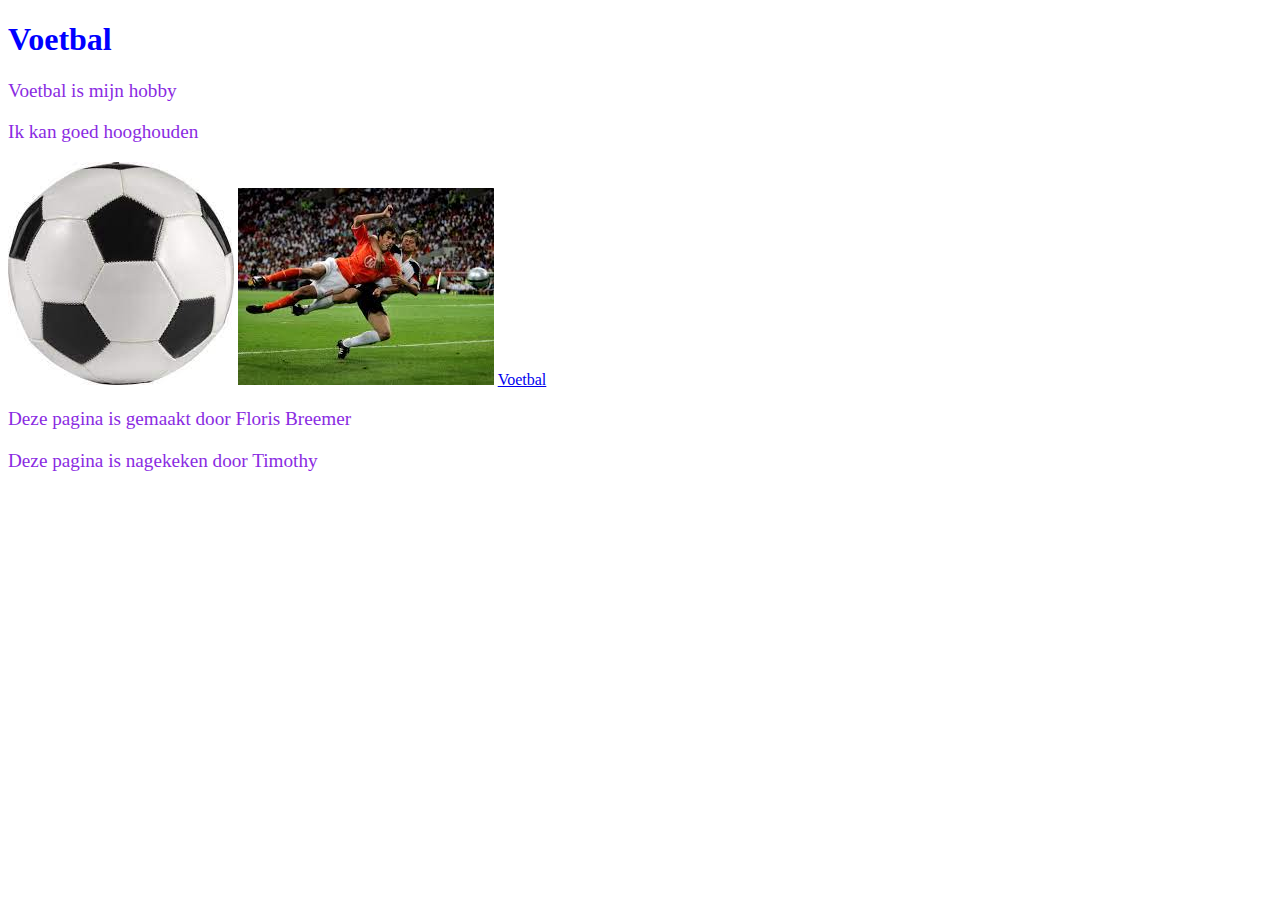
<file: opdracht 2.1/index.html>
<!DOCTYPE html>
<html lang="en">
<head>
    <meta charset="UTF-8">
    <meta http-equiv="X-UA-Compatible" content="IE=edge">
    <meta name="viewport" content="width=device-width, initial-scale=1.0">
    <title>Document</title>
    <link rel="stylesheet" href="style.css">
</head>
<body>
   <h1>Voetbal</h1>
   <p>Voetbal is mijn hobby</p>
   <p>Ik kan goed hooghouden</p>
   <img src="voetbal.jpg" alt="Voetbal">
   <img src="Voetbal2.jpg" alt="Voetbal2">
   <a href="https://www.youtube.com/watch?v=c8vXp5zNrwc">Voetbal</a>
   <p>Deze pagina is gemaakt door Floris Breemer</p>
   <p>Deze pagina is nagekeken door Timothy</p>
</body>
</html>
</file>
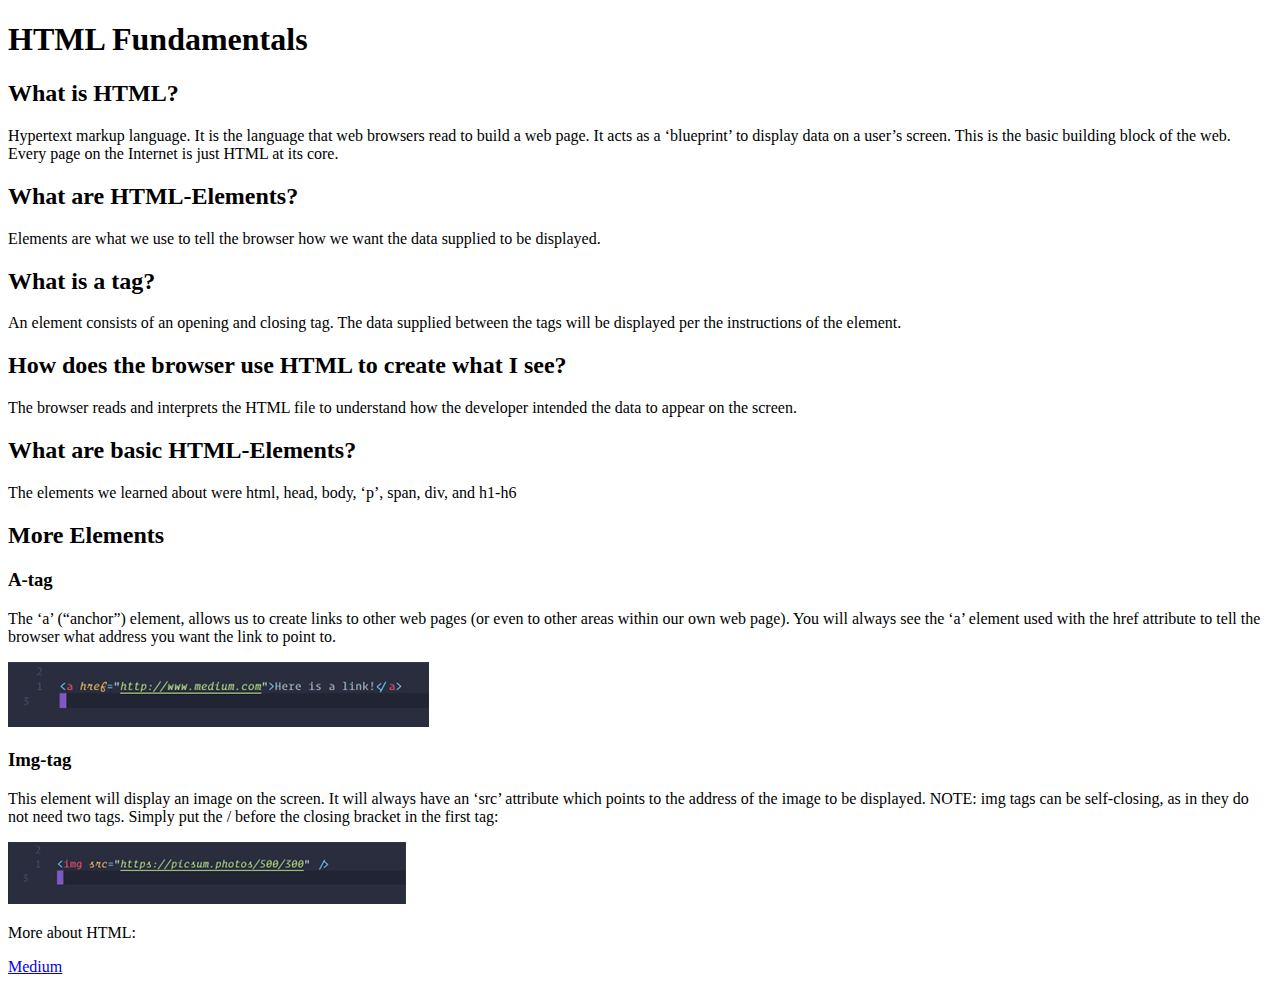
<file: opdracht 2.2/index.html>
<!DOCTYPE html>
<html lang="en">
<head>
    <meta charset="UTF-8">
    <meta http-equiv="X-UA-Compatible" content="IE=edge">
    <meta name="viewport" content="width=device-width, initial-scale=1.0">
    <title>Opdracht 2.2</title>
</head>
<body>
    <h1>HTML Fundamentals</h1>
    <h2>What is HTML?</h2>
    <p>Hypertext markup language. It is the language that web browsers read to build a web page. 
        It acts as a ‘blueprint’ to display data on a user’s screen. This is the basic building block of 
        the web. Every page on the Internet is just HTML at its core.</p>
        <h2>What are HTML-Elements?</h2>
        <p>Elements are what we use to tell the browser how we want the data supplied to be 
            displayed.</p>
            <h2>What is a tag?</h2>
            <p>An element consists of an opening and closing tag. The data supplied between the tags will 
                be displayed per the instructions of the element.</p>
                <h2>How does the browser use HTML to create what I see?</h2>
                <p>The browser reads and interprets the HTML file to understand how the developer intended 
                    the data to appear on the screen.</p>
                    <h2>What are basic HTML-Elements?</h2>
                    <p>The elements we learned about were html, head, body, ‘p’, span, div, and h1-h6</p>
                    <h2>More Elements</h2>
                    <h3>A-tag</h3>
                    <p>The ‘a’ (“anchor”) element, allows us to create links to other web pages (or even to other 
                        areas within our own web page). You will always see the ‘a’ element used with 
                        the href attribute to tell the browser what address you want the link to point to.</p>
                        <img src="Picture1.png" alt="Picture1">
                        <h3>Img-tag</h3>
                        <p>This element will display an image on the screen. It will always have an ‘src’ attribute which 
                            points to the address of the image to be displayed. NOTE: img tags can be self-closing, as in 
                            they do not need two tags. Simply put the / before the closing bracket in the first tag:</p>
                            <img src="Picture2.png" alt="Picture2">
                            <p>More about HTML:</p>
                            <a href="http://www.medium.com">Medium</a>



</body>
</html>
</file>
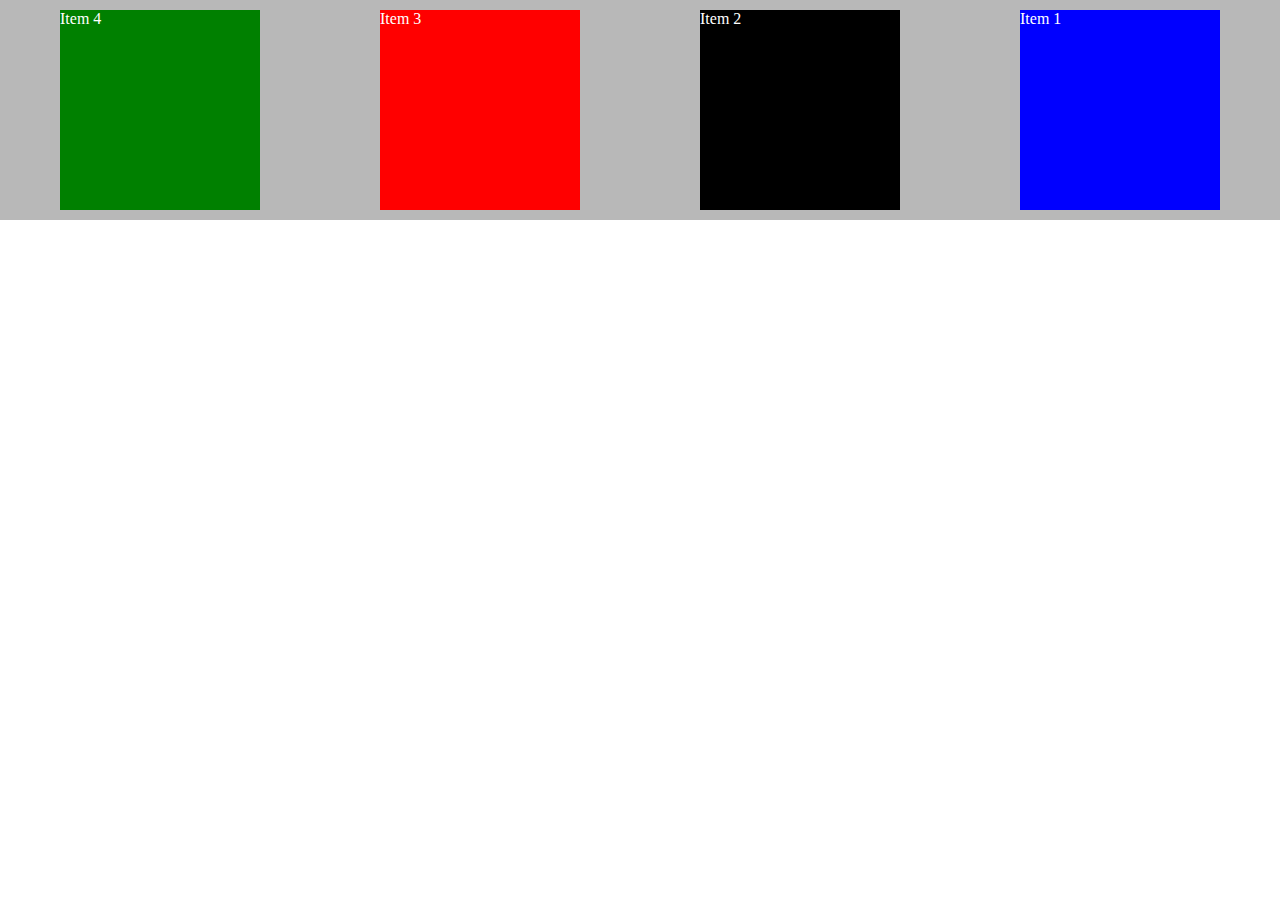
<file: opdracht 6.2/index.html>
<!DOCTYPE html>
<html lang="en">
  <head>
    <meta charset="UTF-8" />
    <meta http-equiv="X-UA-Compatible" content="IE=edge" />
    <meta name="viewport" content="width=device-width, initial-scale=1.0" />
    <title>Document</title>
    <link rel="stylesheet" href="style.css" />
  </head>
  <body>
    <section class="flex-container">
      <div class="item1">Item 1</div>
      <div class="item2">Item 2</div>
      <div class="item3">Item 3</div>
      <div class="item4">Item 4</div>
    </section>
  </body>
</html>
</file>
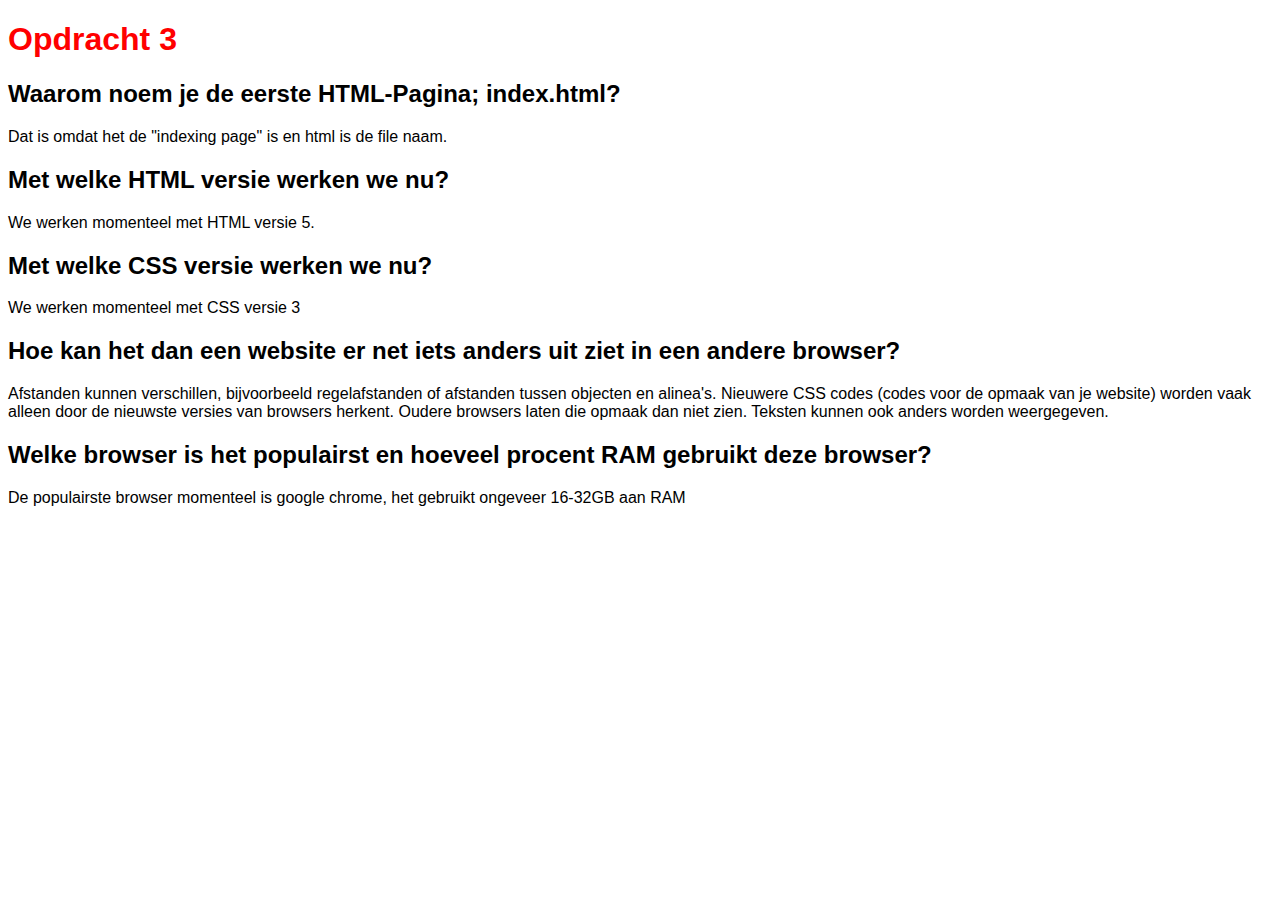
<file: opdracht_2.3/index.html>
<!DOCTYPE html>
<html lang="en">
<head>
    <meta charset="UTF-8">
    <meta http-equiv="X-UA-Compatible" content="IE=edge">
    <meta name="viewport" content="width=device-width, initial-scale=1.0">
    <title>opdracht 2.3</title>
    <link rel="stylesheet" href="style.css">
</head>
<body>
    <h1>Opdracht 3</h1>
    <h2>Waarom noem je de eerste HTML-Pagina; index.html?</h2>
    <p>Dat is omdat het de "indexing page" is en html is de file naam.</p>
    <h2>Met welke HTML versie werken we nu?</h2>
    <p>We werken momenteel met HTML versie 5.</p>
    <h2>Met welke CSS versie werken we nu?</h2>
    <p>We werken momenteel met CSS versie 3</p>
    <h2>Hoe kan het dan een website er net iets anders uit ziet in een andere browser?</h2>
    <p>Afstanden kunnen verschillen, bijvoorbeeld regelafstanden of afstanden tussen objecten en alinea's. Nieuwere CSS codes (codes voor de opmaak van je website) worden vaak alleen door de nieuwste versies van browsers herkent. Oudere browsers laten die opmaak dan niet zien. Teksten kunnen ook anders worden weergegeven.</p>
    <h2>Welke browser is het populairst en hoeveel procent RAM gebruikt deze browser?</h2>
    <p>De populairste browser momenteel is google chrome, het gebruikt ongeveer 16-32GB aan RAM</p>
</body>
</html>
</file>
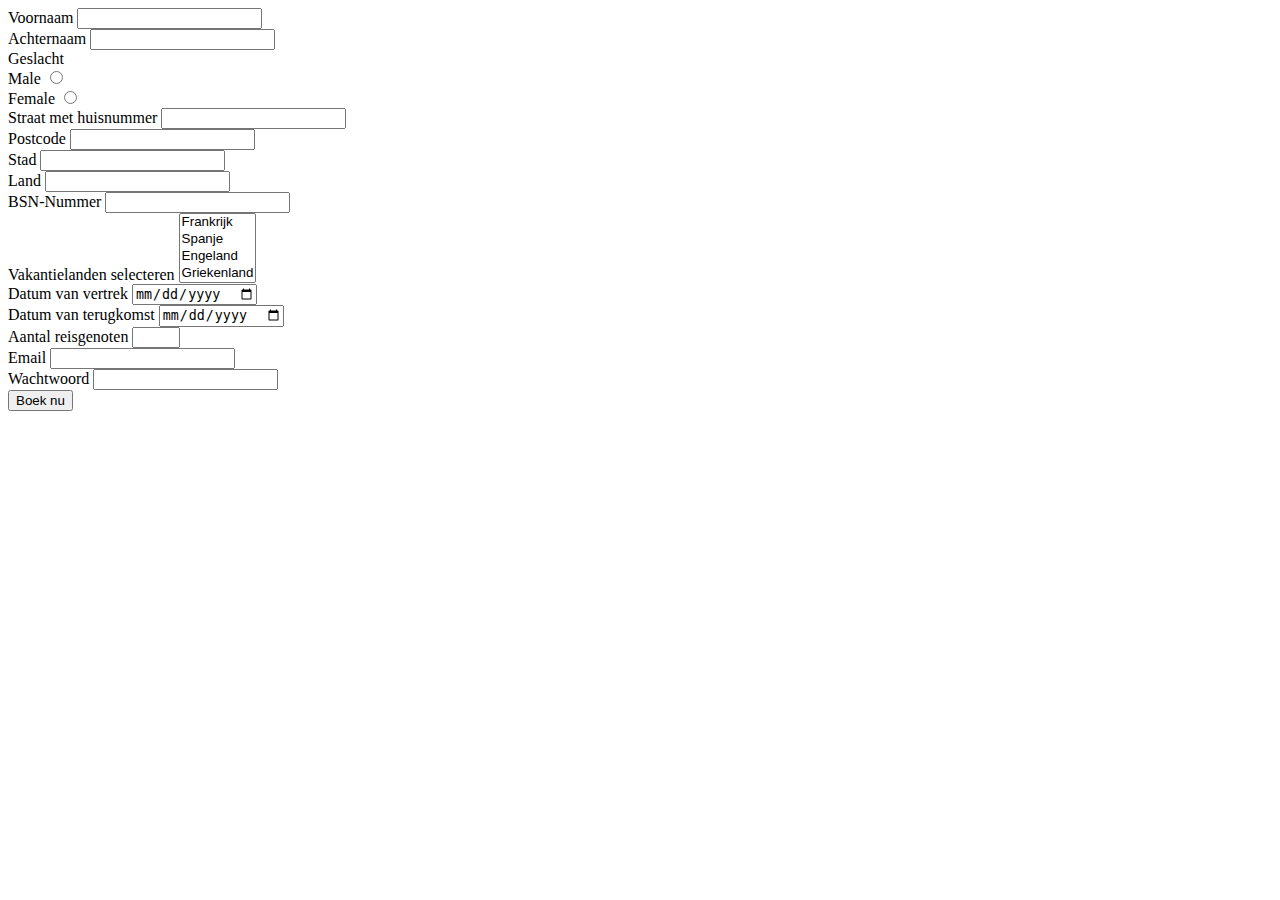
<file: opdracht_3.2/index.html>
<!DOCTYPE html>
<html lang="en">
<head>
    <meta charset="UTF-8">
    <meta http-equiv="X-UA-Compatible" content="IE=edge">
    <meta name="viewport" content="width=device-width, initial-scale=1.0">
    <title>Opdracht 3.2</title>
</head>
<form action="results.html" method="GET" enctype="multipart/form-data">
    <div>
      <label for="name">Voornaam</label>
      <input type="text" name="name" id="name" pattern="[a-zA-Z]*" required>
  </div>
  <div>
    <label for="name">Achternaam</label>
    <input type="text" name="name" id="name" pattern="[a-zA-Z]*" required>
</div>
    Geslacht
    <div>
      <label for="male">Male</label>
      <input type="radio" name="gender" id="male" value="male">
    </div>
    <div>
      <label for="female">Female</label>
      <input type="radio" name="gender" id="female" value="female">
    </div>
    <div>
        <label for="name">Straat met huisnummer</label>
        <input type="text" name="name" id="name" required>
    </div>
    <div>
        <label for="name">Postcode</label>
        <input type="text" name="name" id="name" required>
    </div>
    <div>
        <label for="name">Stad</label>
        <input type="text" name="name" id="name" required>
    </div>
    <div>
        <label for="name">Land</label>
        <input type="text" name="name" id="name" required>
    </div>
    <div>
      <label for="phone">BSN-Nummer</label>
      <input type="tel" name="phone" id="phone" maxlength="9">
    </div>
  <div>
    <label for="vakantieland">Vakantielanden selecteren</label>
    <select name="vakantieland" id="vakantieland" multiple>
      <option value="Frankrijk">Frankrijk</option>
      <option label="Spanje" value="Spanje"></option>
      <option label="Engeland" value="Engeland"></option>
      <option label="Griekenland" value="Griekenland"></option>
    </select>
  </div>
  <div>
    <label for="date">Datum van vertrek</label>
    <input type="date" name="date" id="date" min="2022-09-10">
  </div>
  <div>
    <label for="date">Datum van terugkomst</label>
    <input type="date" name="date" id="date">
  </div>
  <div>
    <label for="number">Aantal reisgenoten</label>
    <input type="number" name="number" min="0" max="4">
  </div>
  <div>
    <label for="email">Email</label>
    <input type="email" name="email" id="email" required>
  </div>
  <div>
    <label>
     Wachtwoord
      <input type="password" name="password" required>
    </label>
  </div>

  <button type="submit">Boek nu</button>
</form>

</body>
</html>
</file>
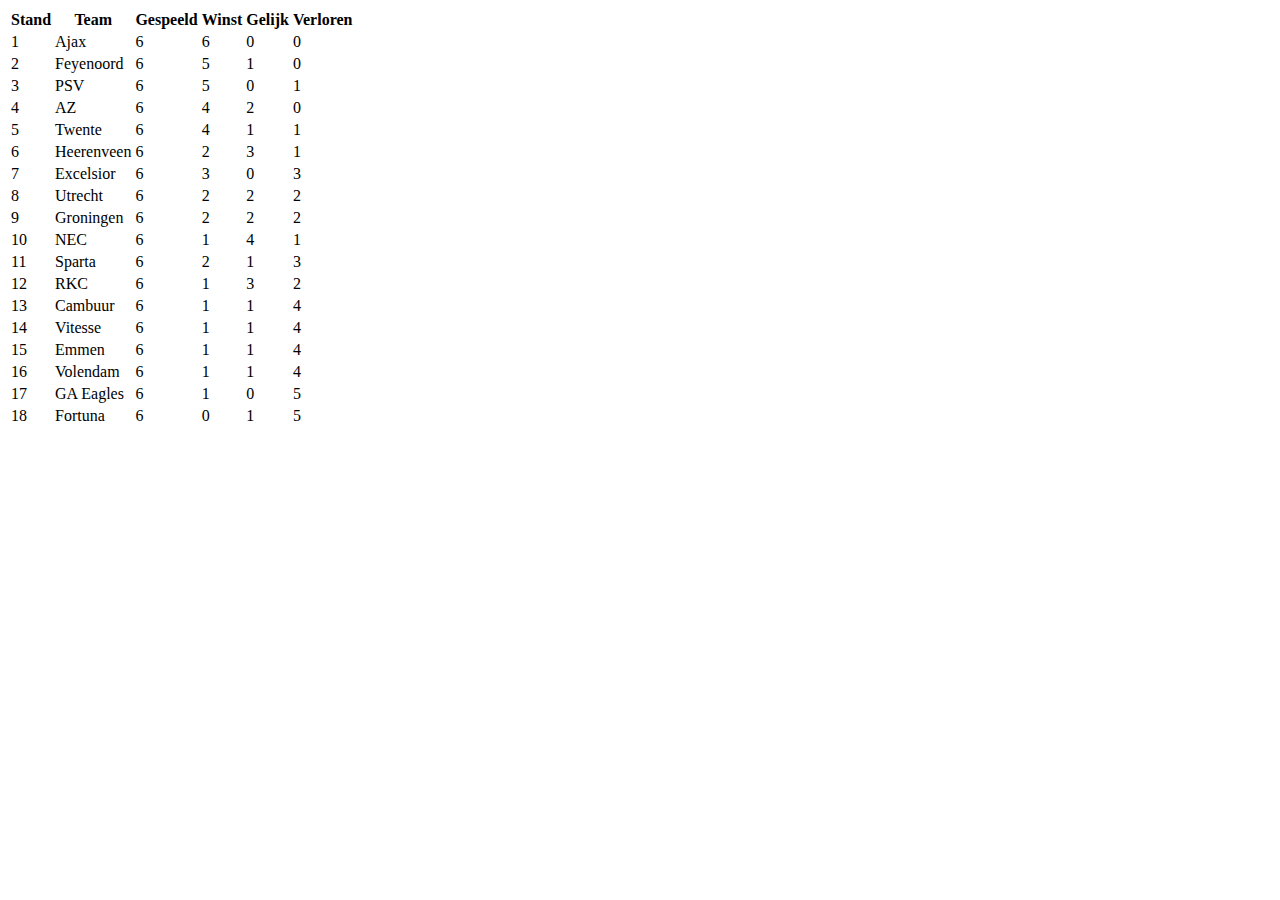
<file: opdracht_3.3/index.html>
<!DOCTYPE html>
<html lang="en">
  <head>
    <meta charset="UTF-8" />
    <meta http-equiv="X-UA-Compatible" content="IE=edge" />
    <meta name="viewport" content="width=device-width, initial-scale=1.0" />
    <title>Opdracht 3.3</title>
  </head>
  <body>
    <table>
      <tr>
        <th>Stand</th>
        <th>Team</th>
        <th>Gespeeld</th>
        <th>Winst</th>
        <th>Gelijk</th>
        <th>Verloren</th>
      </tr>
      <tr>
        <td>1</td>
        <td>Ajax</td>
        <td>6</td>
        <td>6</td>
        <td>0</td>
        <td>0</td>
      </tr>
      <tr>
        <td>2</td>
        <td>Feyenoord</td>
        <td>6</td>
        <td>5</td>
        <td>1</td>
        <td>0</td>
      </tr>
      <tr>
        <td>3</td>
        <td>PSV </td>
        <td>6</td>
        <td>5</td>
        <td>0</td>
        <td>1</td>
      </tr>
      <tr>
        <td>4</td>
        <td>AZ</td>
        <td>6</td>
        <td>4</td>
        <td>2</td>
        <td>0</td>
      </tr>
      <tr>
        <td>5</td>
        <td>Twente</td>
        <td>6</td>
        <td>4</td>
        <td>1</td>
        <td>1</td>
      </tr>
      <tr>
        <td>6</td>
        <td>Heerenveen</td>
        <td>6</td>
        <td>2</td>
        <td>3</td>
        <td>1</td>
      </tr>
      <tr>
        <td>7</td>
        <td>Excelsior</td>
        <td>6</td>
        <td>3</td>
        <td>0</td>
        <td>3</td>
      </tr>
      <tr>
        <td>8</td>
        <td>Utrecht</td>
        <td>6</td>
        <td>2</td>
        <td>2</td>
        <td>2</td>
      </tr>
      <tr>
        <td>9</td>
        <td>Groningen</td>
        <td>6</td>
        <td>2</td>
        <td>2</td>
        <td>2</td>
      </tr>
      <tr>
        <td>10</td>
        <td>NEC</td>
        <td>6</td>
        <td>1</td>
        <td>4</td>
        <td>1</td>
      </tr>
      <tr>
        <td>11</td>
        <td>Sparta</td>
        <td>6</td>
        <td>2</td>
        <td>1</td>
        <td>3</td>
      </tr>
      <tr>
        <td>12</td>
        <td>RKC</td>
        <td>6</td>
        <td>1</td>
        <td>3</td>
        <td>2</td>
      </tr>
      <tr>
        <td>13</td>
        <td>Cambuur</td>
        <td>6</td>
        <td>1</td>
        <td>1</td>
        <td>4</td>
      </tr> 
      <tr>
        <td>14</td>
        <td>Vitesse</td>
        <td>6</td>
        <td>1</td>
        <td>1</td>
        <td>4</td>
      </tr> 
      <tr>
        <td>15</td>
        <td>Emmen</td>
        <td>6</td>
        <td>1</td>
        <td>1</td>
        <td>4</td>
      </tr> 
      <tr>
        <td>16</td>
        <td>Volendam</td>
        <td>6</td>
        <td>1</td>
        <td>1</td>
        <td>4</td>
      </tr> 
      <tr>
        <td>17</td>
        <td>GA Eagles</td>
        <td>6</td>
        <td>1</td>
        <td>0</td>
        <td>5</td>
      </tr> 
      <tr>
        <td>18</td>
        <td>Fortuna</td>
        <td>6</td>
        <td>0</td>
        <td>1</td>
        <td>5</td>
      </tr> 
    </table>
  </body>
</html>
</file>
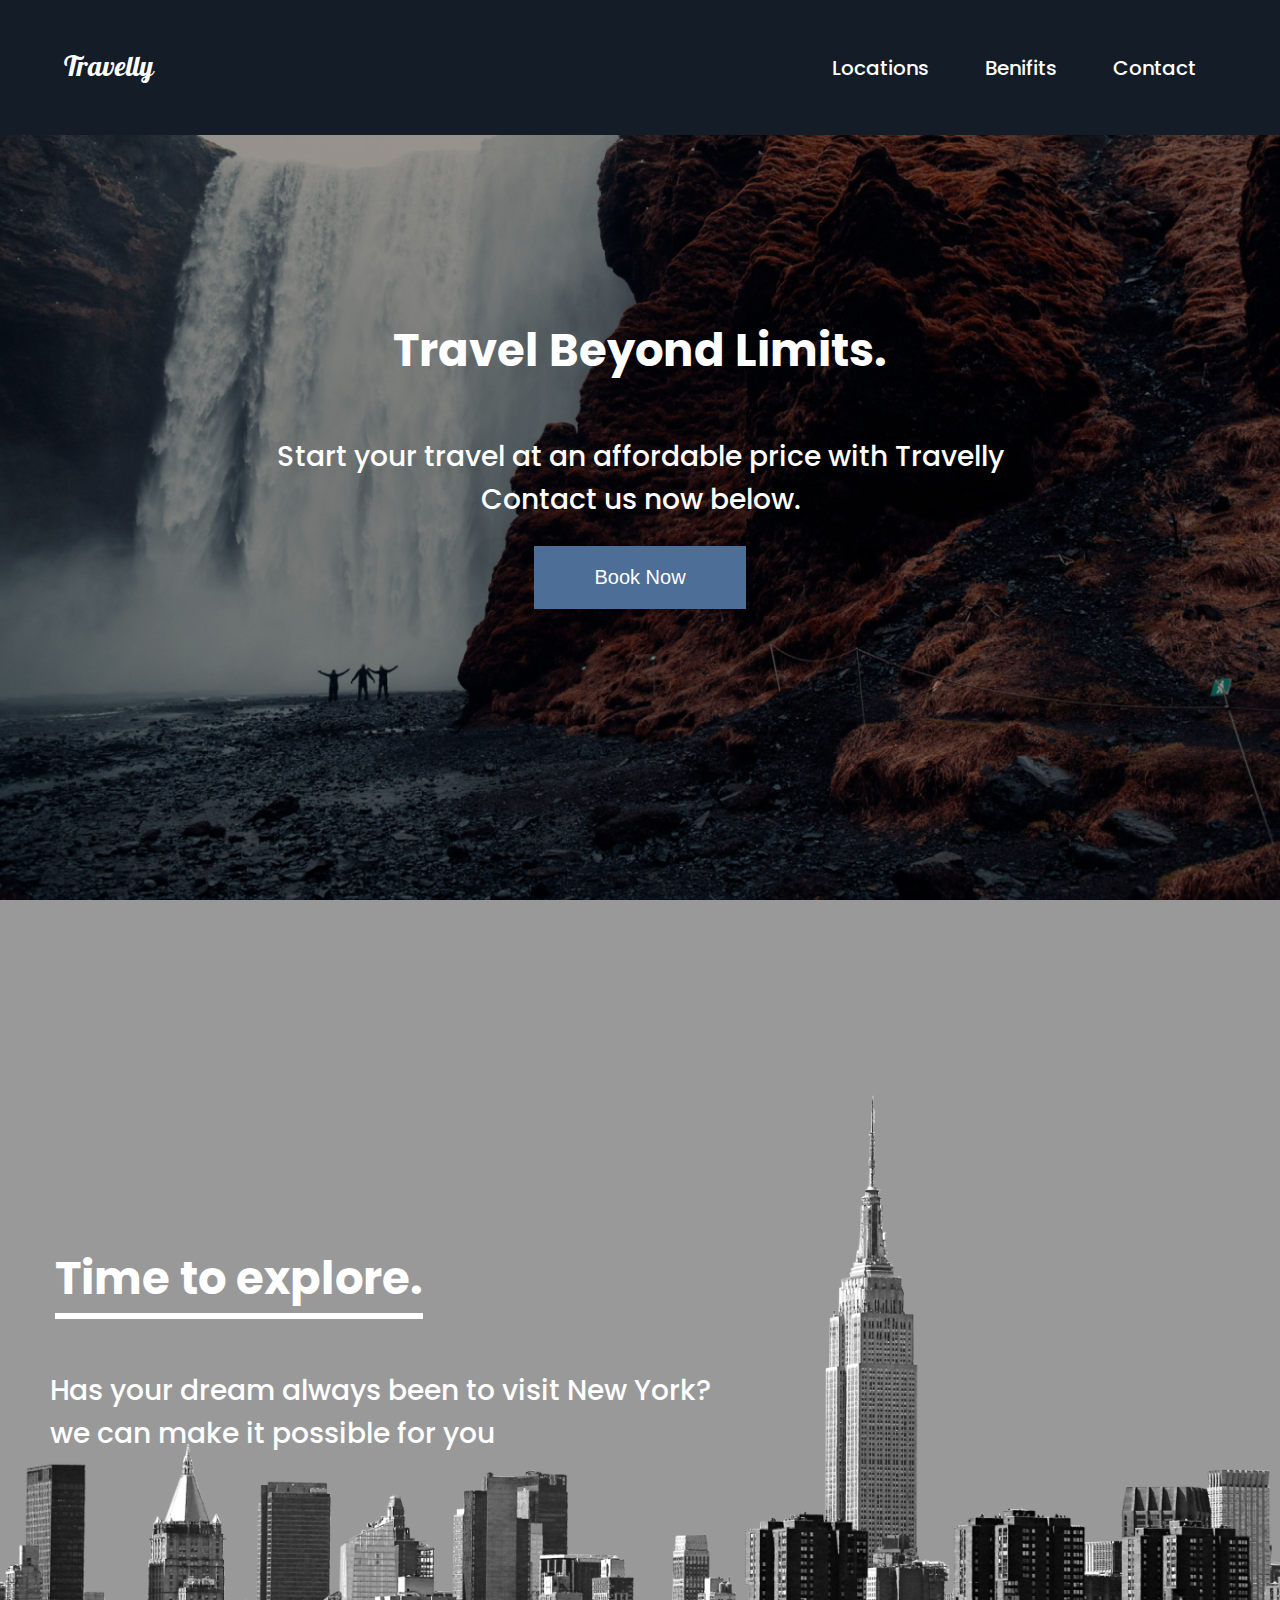
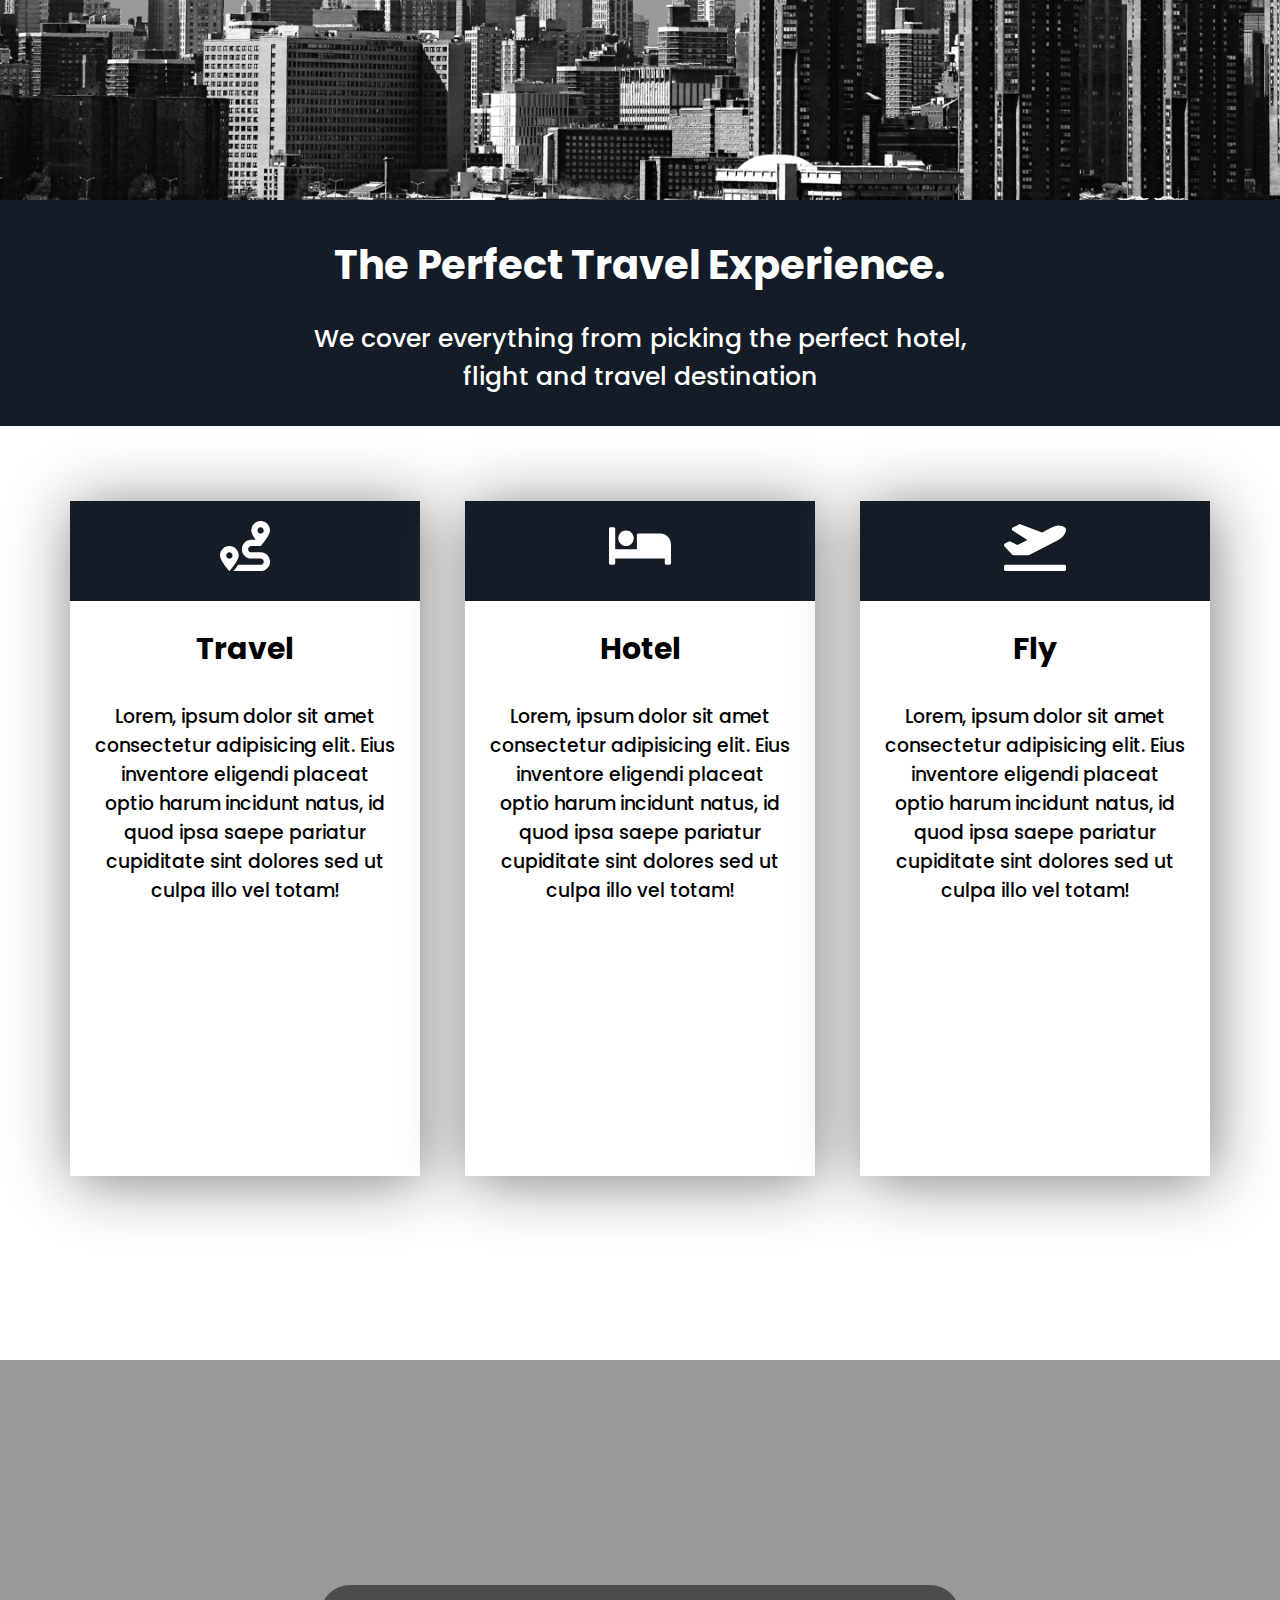
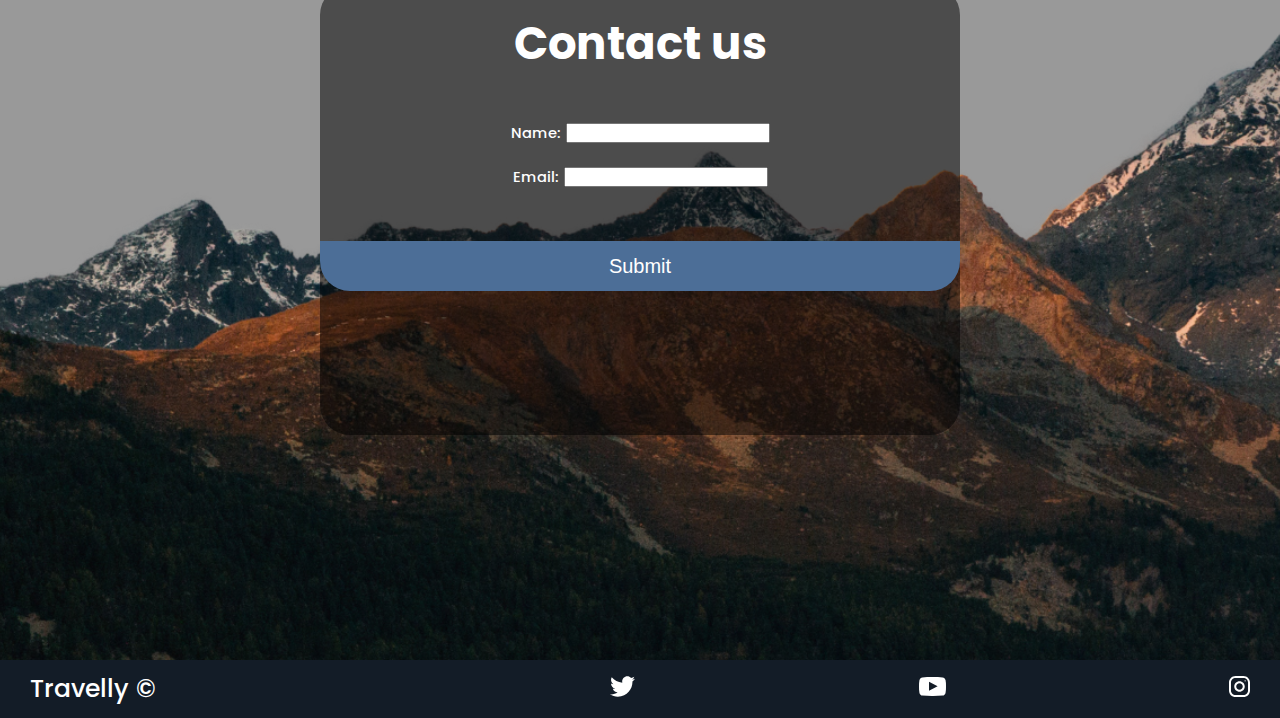
<file: opdracht_8/index.html>
<!DOCTYPE html>
<html lang="en">
  <head>
    <meta charset="UTF-8" />
    <meta http-equiv="X-UA-Compatible" content="IE=edge" />
    <meta name="viewport" content="width=device-width, initial-scale=1.0" />
    <link rel="stylesheet" href="style.css" />
    <link rel="preconnect" href="https://fonts.googleapis.com" />
    <link rel="preconnect" href="https://fonts.gstatic.com" crossorigin />
    <link
      href="https://fonts.googleapis.com/css2?family=Pattaya&family=Poppins:wght@500&display=swap"
      rel="stylesheet"
    />
    <title>Travelly</title>
  </head>

  <body>
    <header>
      <nav>
        <div>
          <h1>Travelly</h1>
          <ul>
            <li><a href="#eerste">Locations</a></li>
            <li><a href="#tweede">Benifits</a></li>
            <li><a href="#derde">Contact</a></li>
          </ul>
        </div>
      </nav>
    </header>

    <main>
      <section class="tbl">
        <header>
          <h2>Travel Beyond Limits.</h2>
        </header>

        <article>
          <p>
            Start your travel at an affordable price with Travelly <br />
            Contact us now below.
          </p>
        </article>

        <button class="button">Book Now</button>
      </section>

      <section class="eerste">
        <header>
          <h2>Time to explore.</h2>
        </header>
        <article>
          <p>
            Has your dream always been to visit New York? <br />
            we can make it possible for you
          </p>
        </article>
      </section>

      <section class="tweede">
        <header>
          <h2>The Perfect Travel Experience.</h2>
          <p>
            We cover everything from picking the perfect hotel, <br />
            flight and travel destination
          </p>
        </header>
        <article class="main">
          <section>
            <header><img src="./icons/icons/route-solid.svg" alt="" /></header>
            <article>
              <h3>Travel</h3>
              <p>
                Lorem, ipsum dolor sit amet consectetur adipisicing elit. Eius
                inventore eligendi placeat optio harum incidunt natus, id quod
                ipsa saepe pariatur cupiditate sint dolores sed ut culpa illo
                vel totam!
              </p>
            </article>
          </section>
          <section>
            <header><img src="./icons/icons/bed-solid.svg" alt="" /></header>
            <article>
              <h3>Hotel</h3>
              <p>
                Lorem, ipsum dolor sit amet consectetur adipisicing elit. Eius
                inventore eligendi placeat optio harum incidunt natus, id quod
                ipsa saepe pariatur cupiditate sint dolores sed ut culpa illo
                vel totam!
              </p>
            </article>
          </section>
          <section>
            <header>
              <img src="./icons/icons/plane-departure-solid.svg" alt="" />
            </header>
            <article>
              <h3>Fly</h3>
              <p>
                Lorem, ipsum dolor sit amet consectetur adipisicing elit. Eius
                inventore eligendi placeat optio harum incidunt natus, id quod
                ipsa saepe pariatur cupiditate sint dolores sed ut culpa illo
                vel totam!
              </p>
            </article>
          </section>
        </article>
      </section>

      <section class="derde">
        <article>
          <header>
            <h2>Contact us</h2>
          </header>
          <form action="">
            <div>
              <label for="name">Name:</label>
              <input type="text" name="name" required />
            </div>
            <div>
              <label for="email">Email:</label>
              <input type="text" name="email" required />
            </div>
            <button type="submit" class="button">Submit</button>
          </form>
        </article>
      </section>
    </main>

    <footer>
      <p>Travelly ©</p>
      <ul>
        <li><img src="./icons/icons/twitter.svg" alt="" /></li>
        <li><img src="./icons/icons/youtube.svg" alt="" /></li>
        <li><img src="./icons/icons/instagram.svg" alt="" /></li>
      </ul>
    </footer>
  </body>
</html>
</file>
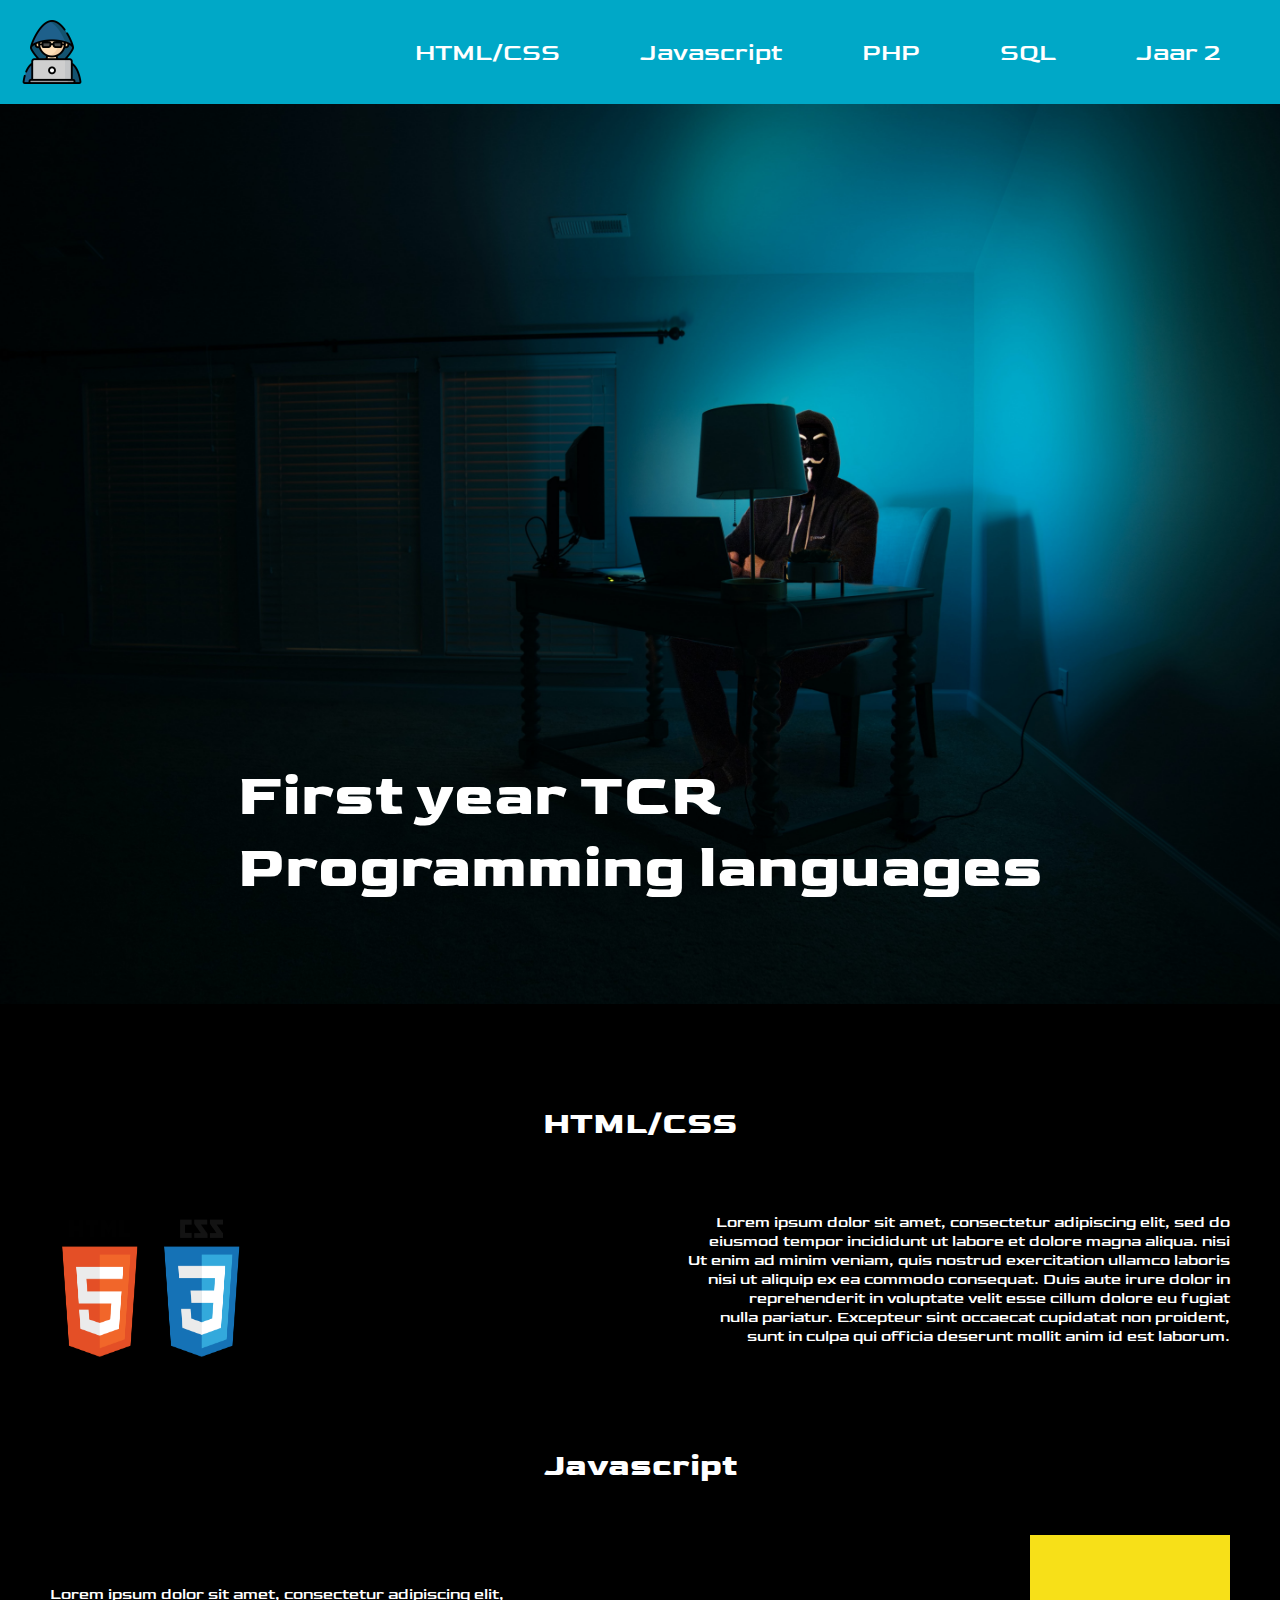
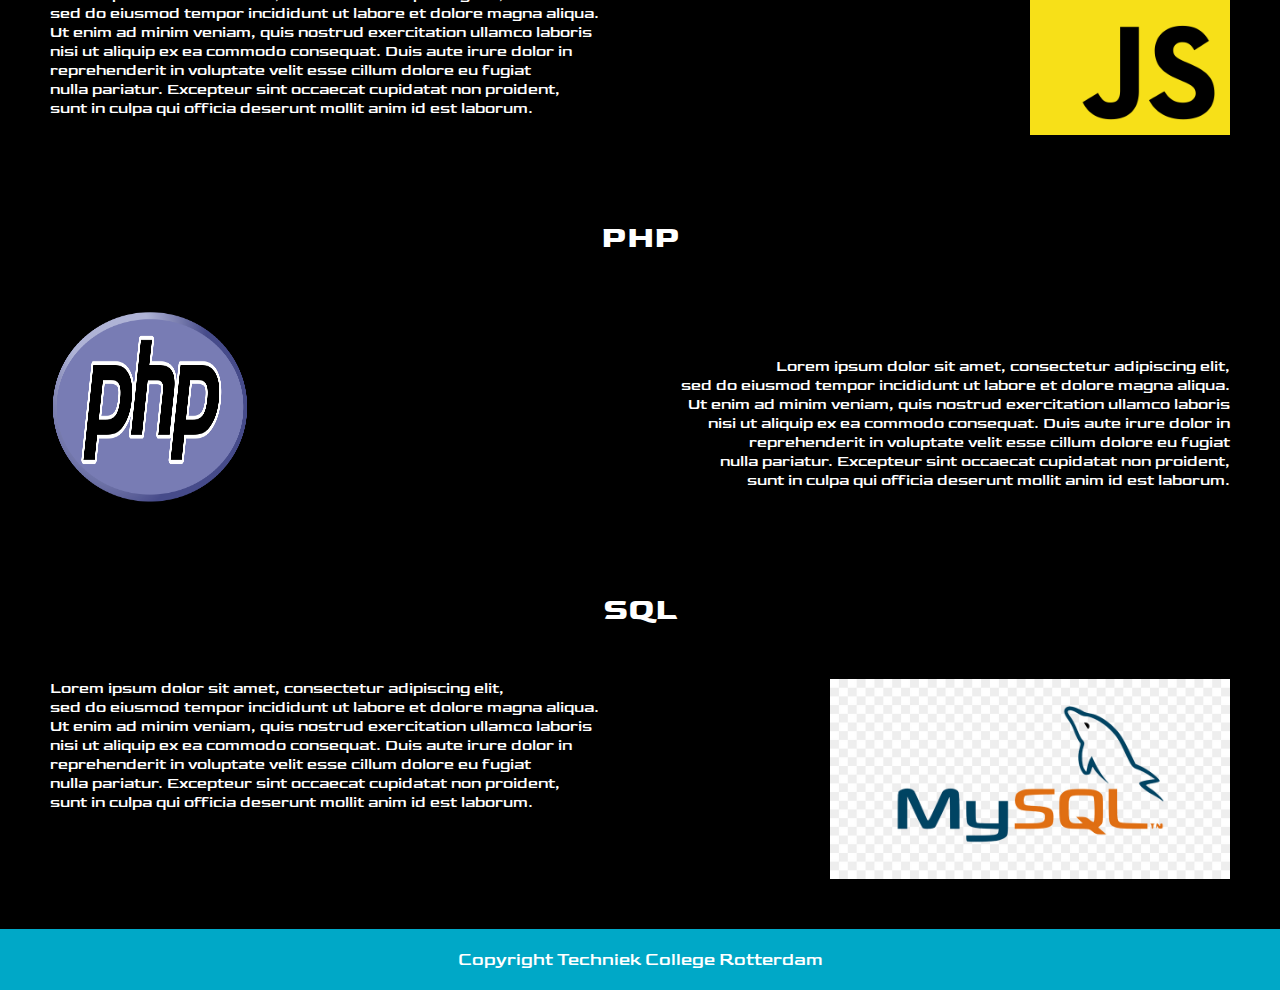
<file: P1-html-css-layout-main/index.html>
<!DOCTYPE html>
<html lang="en">
  <head>
    <meta charset="UTF-8" />
    <meta http-equiv="X-UA-Compatible" content="IE=edge" />
    <meta name="viewport" content="width=device-width, initial-scale=1.0" />
    <link rel="preconnect" href="https://fonts.googleapis.com" />
    <link rel="preconnect" href="https://fonts.gstatic.com" crossorigin />
    <link
      href="https://fonts.googleapis.com/css2?family=Goldman:wght@700&display=swap"
      rel="stylesheet"
    />
    <link rel="stylesheet" href="style.css" />
    <title>Opdracht 3</title>
  </head>
  <body>
    <nav>
      <img src="./img/hacker.png" id="logo" />
      <ul>
        <li><a href="#">HTML/CSS</a></li>
        <li><a href="#">Javascript</a></li>
        <li><a href="#">PHP</a></li>
        <li><a href="#">SQL</a></li>
        <li class="dropdown"><a href="#" class="dropbtn">Jaar 2</a>
        <div class="dropdown-content">
          <a href="#">OOP</a>
          <a href="#">Laravel</a>
          <a href="#">Testen</a>
        </div>
        </li>
      </ul>
    </nav>

    <header class="header-sec">
      <h1>
        First year TCR<br />
        Programming languages
      </h1>
    </header>

    <main>
      <h2>HTML/CSS</h2>
      <section class="html-sec">
        <img
          src="./img/htmlcss2.png"
          alt="HTML/CSS"
          width="200px"
          height="200px"
          class="container2"
        />

        <div class="container1">
          <p>
            Lorem ipsum dolor sit amet, consectetur adipiscing elit, sed do<br />
            eiusmod tempor incididunt ut labore et dolore magna aliqua. nisi
            <br />Ut enim ad minim veniam, quis nostrud exercitation ullamco
            laboris <br />nisi ut aliquip ex ea commodo consequat. Duis aute
            irure dolor in<br />
            reprehenderit in voluptate velit esse cillum dolore eu fugiat<br />
            nulla pariatur. Excepteur sint occaecat cupidatat non proident,
            <br />sunt in culpa qui officia deserunt mollit anim id est laborum.
          </p>
        </div>
      </section>

      <h2>Javascript</h2>

      <section class="js-sec">
        <p class="container3">
          Lorem ipsum dolor sit amet, consectetur adipiscing elit,<br />
          sed do eiusmod tempor incididunt ut labore et dolore magna aliqua.<br />
          Ut enim ad minim veniam, quis nostrud exercitation ullamco laboris<br />
          nisi ut aliquip ex ea commodo consequat. Duis aute irure dolor in<br />
          reprehenderit in voluptate velit esse cillum dolore eu fugiat<br />
          nulla pariatur. Excepteur sint occaecat cupidatat non proident,<br />
          sunt in culpa qui officia deserunt mollit anim id est laborum.
        </p>
        <img src="./img/js.png" width="200px" height="200px" class="photo" />
      </section>

      <h2>PHP</h2>
      <section class="php-sec">
        <img src="./img/php.png" alt="PHP" width="200px" height="200px" />
        <p class="container4">
          Lorem ipsum dolor sit amet, consectetur adipiscing elit,<br />
          sed do eiusmod tempor incididunt ut labore et dolore magna aliqua.<br />
          Ut enim ad minim veniam, quis nostrud exercitation ullamco laboris<br />
          nisi ut aliquip ex ea commodo consequat. Duis aute irure dolor in<br />
          reprehenderit in voluptate velit esse cillum dolore eu fugiat<br />
          nulla pariatur. Excepteur sint occaecat cupidatat non proident,<br />
          sunt in culpa qui officia deserunt mollit anim id est laborum.
        </p>
      </section>

      <h2>SQL</h2>

      <section class="sql-sec">
        <p class="container5">
          Lorem ipsum dolor sit amet, consectetur adipiscing elit,<br />
          sed do eiusmod tempor incididunt ut labore et dolore magna aliqua.<br />
          Ut enim ad minim veniam, quis nostrud exercitation ullamco laboris<br />
          nisi ut aliquip ex ea commodo consequat. Duis aute irure dolor in<br />
          reprehenderit in voluptate velit esse cillum dolore eu fugiat<br />
          nulla pariatur. Excepteur sint occaecat cupidatat non proident,<br />
          sunt in culpa qui officia deserunt mollit anim id est laborum.
        </p>
        <img src="./img/mysql3.jpg" alt="mysql" height="200px" class="photo2" />
      </section>
    </main>
    <footer>
      <p>Copyright Techniek College Rotterdam</p>
    </footer>
  </body>
</html>
</file>
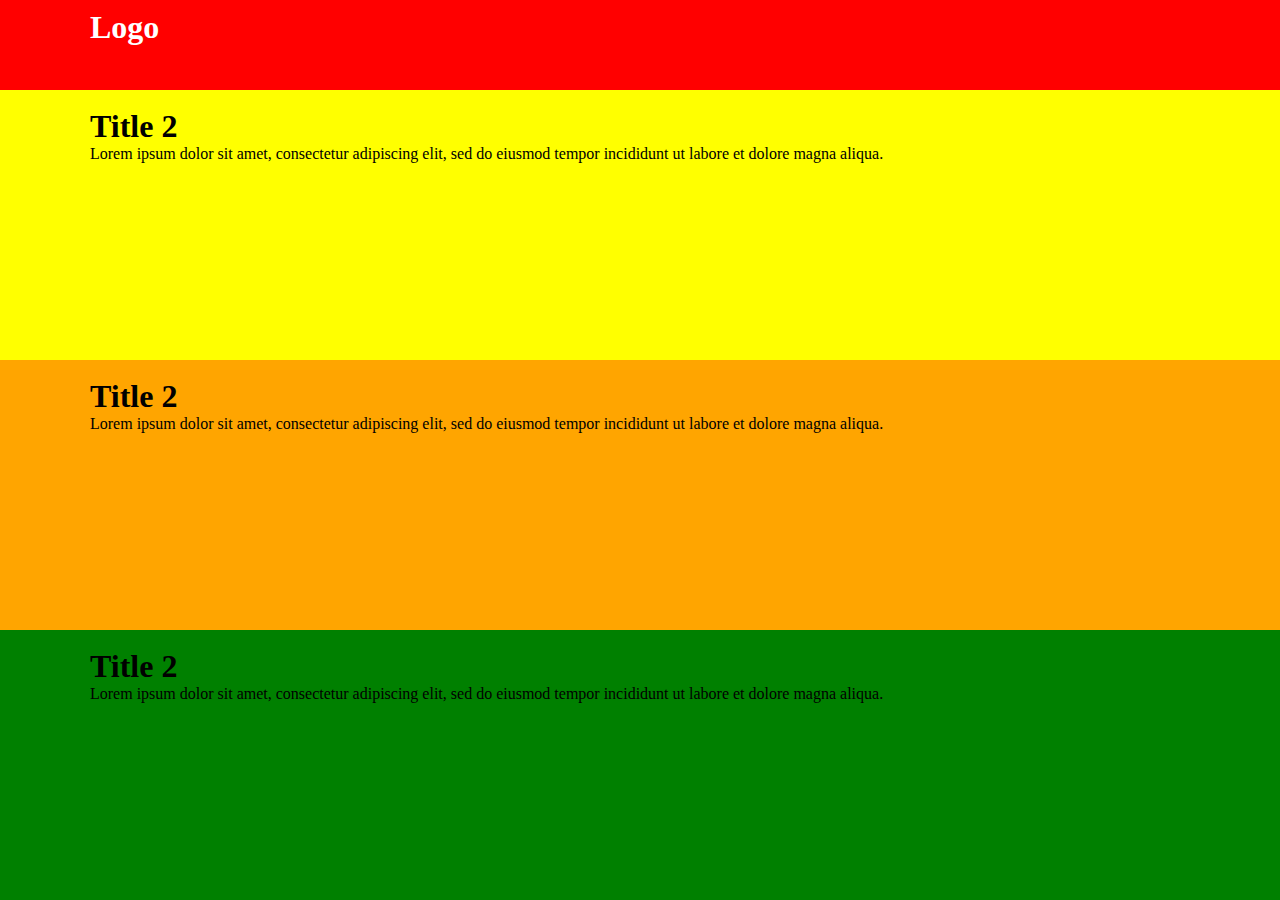
<file: opdracht 7.1/Responsive design/index.html>
<!DOCTYPE html>
<html lang="en">
  <head>
    <meta charset="UTF-8" />
    <meta http-equiv="X-UA-Compatible" content="IE=edge" />
    <meta name="viewport" content="width=device-width, initial-scale=1.0" />
    <title>Document</title>
    <link rel="stylesheet" href="style.css">
  </head>
  <body>
    <nav>
        <h1>Logo</h1>
        <div></div>
    </nav>

    <section class="sec1">
      <h1>Title 2</h1>
      <p>
        Lorem ipsum dolor sit amet, consectetur adipiscing elit, sed do eiusmod
        tempor incididunt ut labore et dolore magna aliqua.
      </p>
    </section>
    <section class="sec2">
      <h1>Title 2</h1>
      <p>
        Lorem ipsum dolor sit amet, consectetur adipiscing elit, sed do eiusmod
        tempor incididunt ut labore et dolore magna aliqua.
      </p>
    </section>
    <section class="sec3">
      <h1>Title 2</h1>
      <p>
        Lorem ipsum dolor sit amet, consectetur adipiscing elit, sed do eiusmod
        tempor incididunt ut labore et dolore magna aliqua.
      </p>
    </section>
  </body>
</html>
</file>
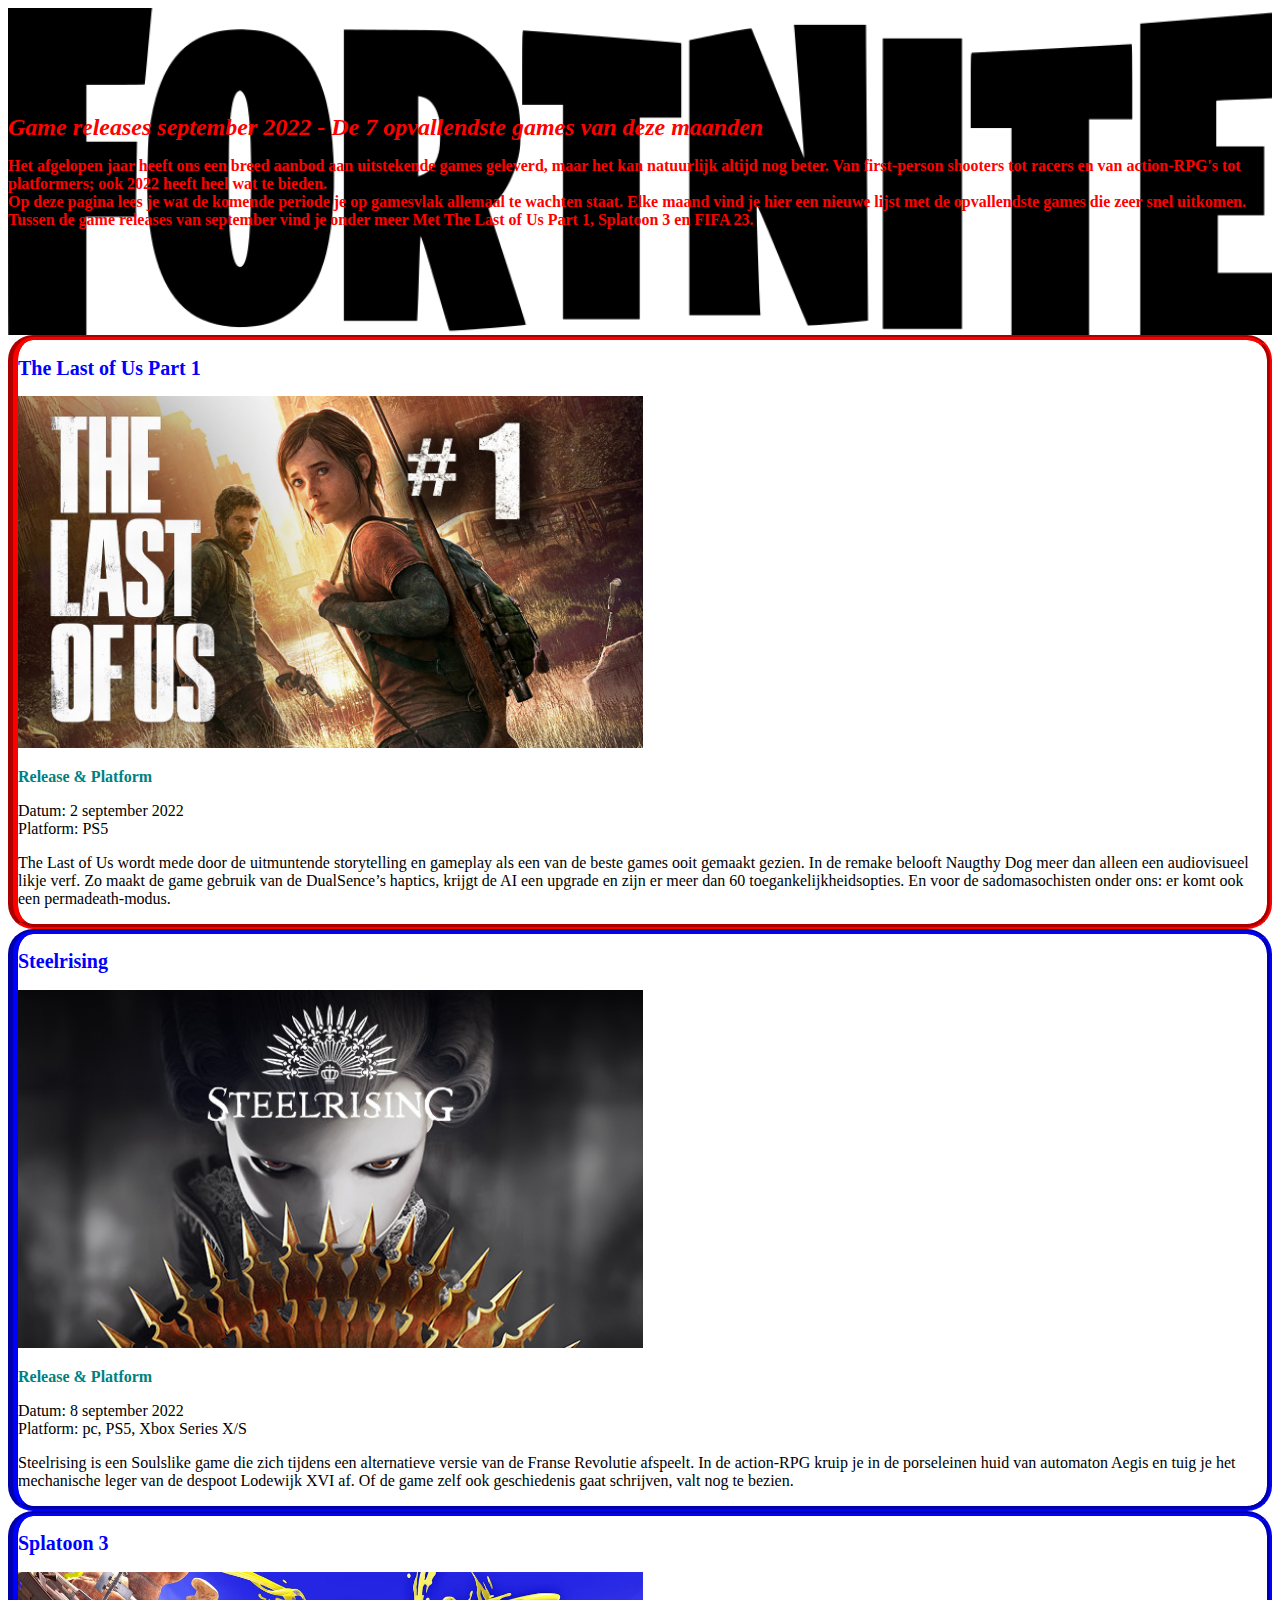
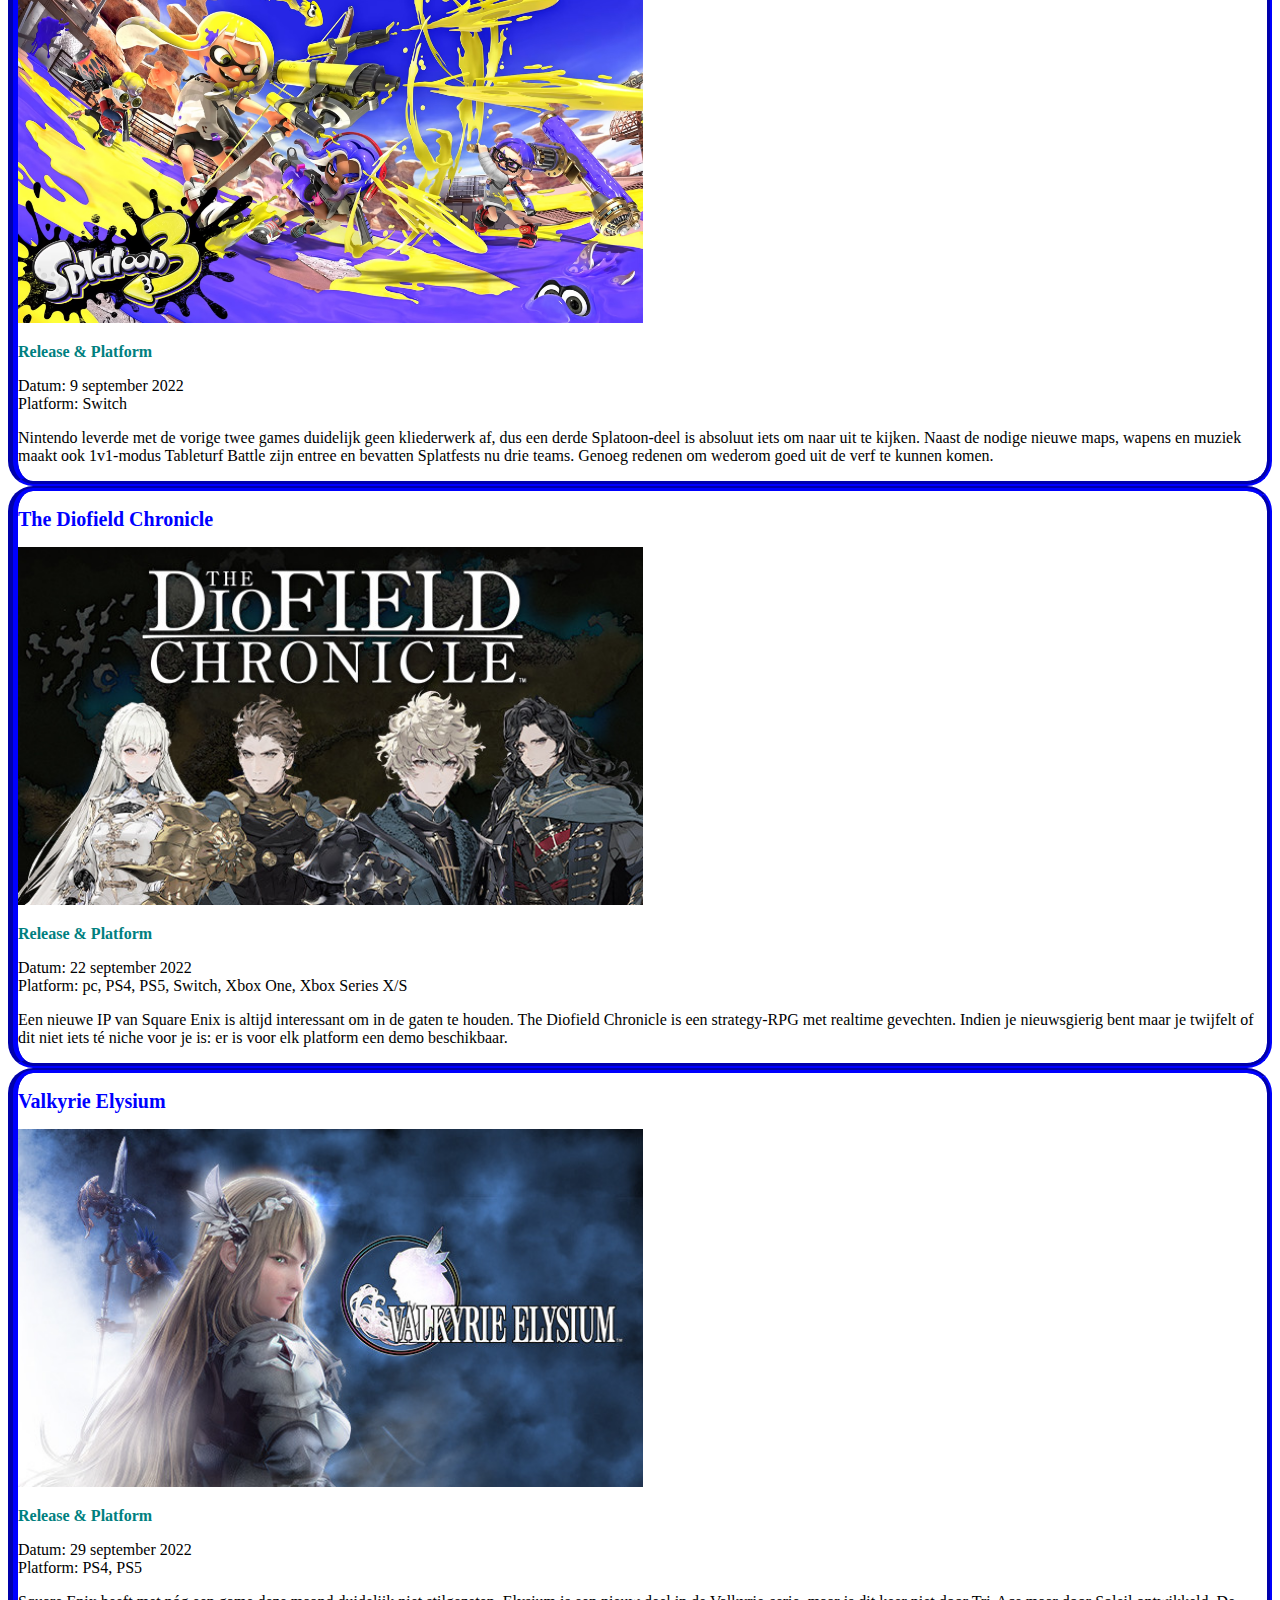
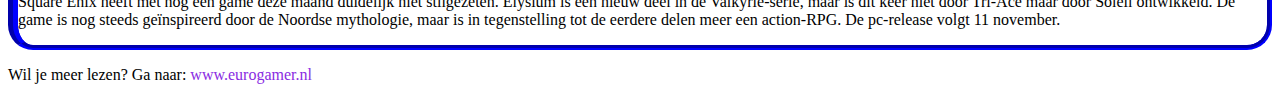
<file: opdracht_4.1/opdracht_4.1/index.html>
<!DOCTYPE html>
<html lang="en">
  <head>
    <meta charset="UTF-8" />
    <meta http-equiv="X-UA-Compatible" content="IE=edge" />
    <meta name="viewport" content="width=device-width, initial-scale=1.0" />
    <title>Opdracht 4.1 - Font & Color</title>
    <link rel="stylesheet" href="style.css" />
  </head>

  <body>
    <main>
      <header class="header">
        <h1>
          Game releases september 2022 - De 7 opvallendste games van deze
          maanden
        </h1>

        <div>
          <p>
            Het afgelopen jaar heeft ons een breed aanbod aan uitstekende games
            geleverd, maar het kan natuurlijk altijd nog beter. Van first-person
            shooters tot racers en van action-RPG's tot platformers; ook 2022
            heeft heel wat te bieden.
            <br />
            Op deze pagina lees je wat de komende periode je op gamesvlak
            allemaal te wachten staat. Elke maand vind je hier een nieuwe lijst
            met de opvallendste games die zeer snel uitkomen. Tussen de game
            releases van september vind je onder meer Met The Last of Us Part 1,
            Splatoon 3 en FIFA 23.
          </p>
        </div>
      </header>
      <section>
        <article class="container">
          <h2>The Last of Us Part 1</h2>
          <img src="./img/lastpart.jpeg" alt="The last part of us part 1" />
          <h3>Release & Platform</h3>
          <p>
            Datum: 2 september 2022 <br />
            Platform: PS5
          </p>
          <p>
            The Last of Us wordt mede door de uitmuntende storytelling en
            gameplay als een van de beste games ooit gemaakt gezien. In de
            remake belooft Naugthy Dog meer dan alleen een audiovisueel likje
            verf. Zo maakt de game gebruik van de DualSence’s haptics, krijgt de
            AI een upgrade en zijn er meer dan 60 toegankelijkheidsopties. En
            voor de sadomasochisten onder ons: er komt ook een permadeath-modus.
          </p>
        </article>
        <article>
          <h2>Steelrising</h2>
          <img src="./img/steelrising.jpeg" alt="Steelrising" />
          <h3>Release & Platform</h3>
          <p>
            Datum: 8 september 2022 <br />
            Platform: pc, PS5, Xbox Series X/S
          </p>
          <p>
            Steelrising is een Soulslike game die zich tijdens een alternatieve
            versie van de Franse Revolutie afspeelt. In de action-RPG kruip je
            in de porseleinen huid van automaton Aegis en tuig je het
            mechanische leger van de despoot Lodewijk XVI af. Of de game zelf
            ook geschiedenis gaat schrijven, valt nog te bezien.
          </p>
        </article>
        <article>
          <h2>Splatoon 3</h2>
          <img src="./img/platoon3.avif" alt="Splatoon 3" />
          <h3>Release & Platform</h3>
          <p>
            Datum: 9 september 2022 <br />
            Platform: Switch
          </p>
          <p>
            Nintendo leverde met de vorige twee games duidelijk geen kliederwerk
            af, dus een derde Splatoon-deel is absoluut iets om naar uit te
            kijken. Naast de nodige nieuwe maps, wapens en muziek maakt ook
            1v1-modus Tableturf Battle zijn entree en bevatten Splatfests nu
            drie teams. Genoeg redenen om wederom goed uit de verf te kunnen
            komen.
          </p>
        </article>
        <article>
          <h2>The Diofield Chronicle</h2>
          <img src="./img/diofield.jpeg" alt="The Diofield Chronicle" />
          <h3>Release & Platform</h3>
          <p>
            Datum: 22 september 2022 <br />
            Platform: pc, PS4, PS5, Switch, Xbox One, Xbox Series X/S
          </p>
          <p>
            Een nieuwe IP van Square Enix is altijd interessant om in de gaten
            te houden. The Diofield Chronicle is een strategy-RPG met realtime
            gevechten. Indien je nieuwsgierig bent maar je twijfelt of dit niet
            iets té niche voor je is: er is voor elk platform een demo
            beschikbaar.
          </p>
        </article>
        <article>
          <h2>Valkyrie Elysium</h2>
          <img src="./img/valkyrie.jpeg" alt="Valkyrie Elysium" />
          <h3>Release & Platform</h3>
          <p>
            Datum: 29 september 2022 <br />
            Platform: PS4, PS5
          </p>
          <p>
            Square Enix heeft met nóg een game deze maand duidelijk niet
            stilgezeten. Elysium is een nieuw deel in de Valkyrie-serie, maar is
            dit keer niet door Tri-Ace maar door Soleil ontwikkeld. De game is
            nog steeds geïnspireerd door de Noordse mythologie, maar is in
            tegenstelling tot de eerdere delen meer een action-RPG. De
            pc-release volgt 11 november.
          </p>
        </article>

        <p>
          Wil je meer lezen? Ga naar:
          <a
            href="https://www.eurogamer.nl/game-releases-de-opvallendste-games-van-deze-maand"
            >www.eurogamer.nl</a
          >
        </p>
      </section>
    </main>
  </body>
</html>
</file>
<file: opdracht 2.1/style.css>
h1 {color:blue;
font-size: xx-large;
}
p{color:blueviolet;
    font-size: larger;
}
</file>
<file: opdracht 6.2/style.css>
* {
box-sizing: border-box;
margin: 0;
padding: 0; 
}

.flex-container {
    background-color: #b8b8b8;
    width: 100vw;
    display: flex;
    justify-content: space-around;
    flex-direction: row-reverse;
}

.item1 {
    height: 200px;
    width: 200px;
    background-color: blue;
    color: white;
    margin: 10px    ;
}

.item2 {
    height: 200px;
    width: 200px;
    background-color: black;
    color: white;
    margin: 10px;
}

.item3 {
    height: 200px;
    width: 200px;
    background-color: red;
    color: white;
    margin: 10px;
}

.item4 {
    height: 200px;
    width: 200px;
    background-color:green;
    color: white;
    margin: 10px;
}
</file>
<file: opdracht_2.3/style.css>
h1{color:red;
font-family: Arial, Helvetica, sans-serif;}
h2{font-family: Arial, Helvetica, sans-serif;}
p{font-family: Arial, Helvetica, sans-serif;}
</file>
<file: opdracht_8/style.css>
* {
    margin: 0rem;
    padding: 0rem;
    font-size: 62.5%;
  }
  
  body {
    font-family: "Poppins", sans-serif;
    font-weight: 500;
  }
  
  nav {
    background-color: #131c27;
    color: white;
    width: 100vw;
    position: fixed;
    display: flex;
    justify-content: center;
    height: 15vh;
  }
  
  nav div {
    display: flex;
    width: 90vw;
    justify-content: space-between;
    align-items: center;
  }
  
  nav ul {
    width: 30vw;
    display: flex;
    list-style-type: none;
    justify-content: space-between;
    margin: 0 1rem;
  }
  
  nav li {
    margin: 0 1rem;
  }
  
  nav a {
    color: white;
    text-decoration: none;
    font-size: 2rem;
  }
  
  h1 {
    font-family: "Pattaya", sans-serif;
    font-size: 2.8rem;
    font-weight: 400;
    margin: 1rem 0;
  }
  
  h2 {
    font-size: 4.5rem;
    margin: 2.5rem;
  }
  
  section {
    background-color: #999999;
    background-repeat: none;
    background-position: center;
    height: 100vh;
    background-size: cover;
  }
  
  .tbl {
    background-image: url(./img/img/landing-page.jpg);
    background-blend-mode: multiply;
    color: white;
    display: flex;
    flex-direction: column;
    justify-content: center;
    align-items: center;
    text-align: center;
  }
  
  article {
    margin: 2.5rem;
    font-weight: 300rem;
    font-size: 4.5rem;
  }
  
  .tbl button {
    padding: 2rem 6rem 2rem 6rem;
    font-size: 2rem;
    background-color: #4c6e97;
    color: white;
    border: 0 none white;
  }
  
  .eerste {
    background-image: url(./img/img/new-york-page.png);
    flex-direction: column;
    justify-content: center;
    display: flex;
    color: white;
    font-size: 4rem;
  }
  
  .eerste header {
    margin-left: 3rem;
  }
  
  .eerste h2 {
    border-bottom: 0.6rem white solid;
    width: fit-content;
  }
  
  .eerste article {
    margin-left: 5rem;
  }
  
  .tweede header {
    background-color: #131c27;
    color: white;
    font-size: 4rem;
    display: flex;
    flex-direction: column;
    align-items: center;
    justify-content: center;
    text-align: center;
    padding-bottom: 3rem;
  }
  
  .tweede h2 {
    font-size: 4rem;
    padding-top: 1rem;
  }
  
  .tweede {
    height: 120vh;
    background-color: white;
    margin-bottom: 8rem;
  }
  
  .tweede .main {
    display: flex;
    flex-direction: row;
    justify-content: space-evenly;
    padding: 5rem 0rem 5rem 0rem;
  }
  
  .main section {
    height: 75vh;
    width: 35rem;
    background-color: white;
    box-shadow: 0.3rem 0.5rem 6rem grey;
  }
  
  .main article {
    font-size: 3rem;
    text-align: center; 
  }
  
  .main article h3 {
    font-size: 3rem;
    margin-bottom: 3rem;
  }
  
  .tweede img {
    height: 5rem;
    margin-top: 2rem;
  }
  
  .derde {
    background-image: url(./img/img/contact-mountain.png);
    display: flex;
    justify-content: center;
    align-items: center;
  }
  
  .derde article {
    background-color: rgba(0, 0, 0, 0.5);
    border-radius: 3rem;
    color: white;
    height: 50%;
    width: 50%;
    text-align: center;
    font-size: 6rem;
  }

  .derde input {
    margin-top: 2rem;
  }
  
  .derde button {
    font-size: 2rem;
    background-color: #4c6e97;
    color: white;
    display: block;
    width: 100%;
    height: 5rem;
    position: relative;
    top: 5rem;
    border: 0 none white;
    border-radius: 0rem 0rem 3rem 3rem;
  }
  
  footer {
    background-color: #131c27;
    color: white;
    display: flex;
    justify-content: space-between;
    padding: 1rem 3rem;
    font-size: 4rem;
    align-items: center;
  }
  
  footer ul {
    display: flex;
    justify-content: space-between;
    align-items: center;
    width: 50vw;
    list-style-type: none;
  }
  
  
  form input {
    width: 20rem;
  }
  
  @media screen and (max-width: 576px) {
    nav {
      background-color: #131c27;
      color: white;
      width: 100vw;
      position: fixed;
      display: flex;
      justify-content: center;
      height: 20vh;
    }
  
    nav div {
      display: flex;
      width: 90vw;
      justify-content: center;
      flex-direction: column;
    }
  
    nav ul {
      width: 30vw;
      display: flex;
      list-style-type: none;
      justify-content: center;
      margin: 0 0rem;
    }
  
    nav li {
      margin: 0 1rem;
    }
  
    nav a {
      color: white;
      text-decoration: none;
      font-size: 2rem;
    }
  
    h1 {
      font-family: "Pattaya", sans-serif;
      font-size: 2.8rem;
      font-weight: 400;
    }
  
    h2 {
      font-size: 3rem;
      margin: 2rem;
    }
  
    section {
      background-color: #999999;
      background-repeat: none;
      background-position: center;
      height: 150vh;
      background-size: cover;
    }
  
    .tbl {
      background-image: url(./img/img/landing-page.jpg);
      background-blend-mode: multiply;
      color: white;
      display: flex;
      flex-direction: column;
      justify-content: center;
      align-items: center;
      text-align: center;
    }
  
    article {
      margin: 2rem;
      font-weight: 300rem;
      font-size: 3rem;
      width: 60vw;
    }
  
    .tbl button {
      padding: 2rem 6rem 2rem 6rem;
      font-size: 2rem;
      background-color: #4c6e97;
      color: white;
      border: 0 none white;
      margin: 2rem;
    }
  
    .eerste {
      background-image: url("./img/img/new-york-page.png");
      flex-direction: column;
      justify-content: center;
      display: flex;
      color: white;
      font-size: 4rem;
    }
  
    .eerste h2 {
      font-size: 4rem;
    }
  
    .eerste article {
      width: 70vw;
    }
  
    .tweede header {
      background-color: #131c27;
      color: white;
      font-size: 4rem;
      display: flex;
      flex-direction: column;
      align-items: center;
      justify-content: center;
      text-align: center;
      padding-bottom: 3rem;
    }
  
    .tweede h2 {
      font-size: 4rem;
      padding-top: 1rem;
    }
  
    .tweede {
      height: inherit;
      background-color: white;
    }
  
    .tweede header p {
      width: 80vw;
    }
  
    .tweede .main {
      display: flex;
      flex-wrap: wrap;
      justify-content: center;
      padding: 0 7rem;
    }
  
    .main section {
      height: 100vh;
      width: 70vw;
      background-color: white;
      box-shadow: 0.3rem 0.5rem 6rem grey;
      margin: 2rem;
    }
  
    .main article {
      font-size: 2.5rem;
      text-align: center;
    }
  
    .main article h3 {
      font-size: 3rem;
      margin-bottom: 3rem;
    }
  
    .tweede img {
      height: 5rem;
      margin-top: 2rem;
    }
  
    .derde {
      background-image: url("./img/img/contact-mountain.png");
      display: flex;
      justify-content: center;
      align-items: center;
    }
  
    .derde article {
      background-color: rgba(0, 0, 0, 0.5);
      border-radius: 3rem;
      color: white;
      height: 60vh;
      width: 75vw;
      text-align: center;
      font-size: 6rem;
    }
  
    .derde button {
      font-size: 2rem;
      background-color: #4c6e97;
      color: white;
      display: block;
      width: 100%;
      height: 5rem;
      position: relative;
      top: 5rem;
      border: 0 none white;
      border-radius: 0rem 0rem 3rem 3rem;
    }
  
    footer {
      background-color: #131c27;
      color: white;
      display: flex;
      justify-content: space-between;
      padding: 1rem 3rem;
      font-size: 4rem;
      align-items: center;
      flex-direction: column;
    }
  
    footer ul {
      display: flex;
      justify-content: space-between;
      align-items: center;
      width: 80vw;
      list-style-type: none;
      margin-top: 2rem;
    }
  
   
  
    form input {
      width: 20rem;
    }
  }
</file>
<file: P1-html-css-layout-main/style.css>
* {
  margin: 0;
  padding: 0;
  box-sizing: border-box;
}
html {
  font-size: 62.5%;
}
body {
  font-family: "Goldman", cursive;
  background-color: black;
}

nav {
  display: flex;
  width: 100%;
  padding: 2rem;
  min-height: 10vh;
  align-items: center;
  flex-wrap: wrap;
  margin: auto;
  background: #00a8c7;
  justify-content: space-between;
  position: sticky;
  top: 0;
}
ul {
  display: flex;
  align-items: center;
  list-style-type: none;
}
li {
  font-size: 2.5rem;
  padding: 0 4rem 0 4rem;
}
a {
  color: white;
  text-decoration: none;
}
nav img {
  width: 5vw;
}

li a {
  display: inline-block;
}

.dropdown-content a:hover {
  background-color: grey;
}

.dropdown-content {
  display: none;
  position: absolute;
  background-color: #e9e9e9;
}

.dropdown:hover .dropdown-content {
  display: flex;
  flex-direction: column;
}

.dropdown-content a {
  color: #00a8c7;
  width: 100%;
}

/* section img {
  width: 100%;
  height: 100%;
  object-fit: contain;
}  */
h1 {
  font-size: xx-large;
}

main {
  background-color: black;
}

header {
  background-image: url("./img/hackerr.jpg");
  background-position: center;
  background-repeat: no-repeat;
  background-size: cover;
  width: 100vw;
  height: 100vh;
  margin-bottom: 10rem;
}

.header-sec {
  display: flex;
  align-items: flex-end;
  justify-content: center;
}

.header-sec h1 {
  margin-bottom: 10rem;
}

p {
  color: white;
}

h1 {
  color: white;
  font-size: 6rem;
}

h2 {
  color: white;
  text-align: center;
  font-size: xx-large;
  margin-top: 5rem;
  margin-bottom: 5rem;
}

.container1 {
  text-align: right;
  padding-right: 50px;
  font-size: medium;
  padding-bottom: 50px;
}

footer {
  background-color: black;
}

.container3 {
  text-align: left;
  font-size: medium;
}

.container2 {
  margin-left: 5rem;
}

.container4 {
  text-align: right;
  padding-right: 50px;
  font-size: medium;
  padding-bottom: 50px;
}

.container5 {
  font-size: medium;
}

footer {
  text-align: center;
  font-size: large;
  padding-bottom: 20px;
  background-color: #00a8c7;
  padding-top: 20px;
}

.photo2 {
  width: 40rem;
  height: 20rem;
}

.html-sec {
  display: flex;
  flex-direction: row;
  justify-content: space-between;
}

.html-sec p {
  margin-top: 2rem;
}

.js-sec {
  display: flex;
  flex-direction: row;
  justify-content: space-between;
}

.js-sec p {
  margin-top: 5rem;
  margin-bottom: 5rem;
  margin-left: 5rem;
}

.js-sec img {
  margin-right: 5rem;
}

.php-sec {
  display: flex;
  flex-direction: row;
  justify-content: space-between;
}

.php-sec p {
  margin-top: 5rem;
}

.php-sec img {
  margin-left: 5rem;
}

.sql-sec {
  display: flex;
  flex-direction: row;
  justify-content: space-between;
}

.sql-sec img {
  margin-right: 5rem;
  margin-bottom: 5rem;
}

.sql-sec p {
  margin-left: 5rem;
}
</file>
<file: opdracht 7.1/Responsive design/style.css>
* {
  margin: 0;
  padding: 0;
}

nav {
  background-color: red;
  height: 10vh;
}

nav h1 {
  color: white;
  padding-left: 10vh;
  padding-top: 1vh;
}

.sec1 {
  background-color: yellow;
  height: 30vh;
}

.sec2 {
  background-color: orange;
  height: 30vh;
}

.sec3 {
  background-color: green;
  height: 30vh;
}

section p {
  padding-left: 10vh;
}

section h1 {
  padding-left: 10vh;
  padding-top: 2vh;
}
div {
  width: 10px;
  height: 10px;
  background-color: white;
  display: none;
}

@media screen and (max-width: 768px) {
  nav {
    display: flex;
    justify-content: center;
    align-items: center;
    background-color: pink;
  }

  .sec1 {
    background-color: palevioletred;
    color: white;
  }

  .sec2 {
    background-color: blueviolet;
    color: white;
  }

  .sec3 {
    color: white;
    background-color: blue;
  }
}

@media screen and (max-width: 576px) {
  div {
    display: block;
    margin-right: 2vh;
  }
  nav {
    display: flex;
    background-color: blueviolet;
    justify-content: space-between;
  }

  nav h1 {
    padding: 0;
    padding-left: 2vh;
  }

  section h1 {
    font-size: medium;
    padding-left: 0;
  }

  section p {
    font-size: small;
  }

  section {
    display: flex;
    flex-direction: column;
    align-items: center;
    justify-content: center;
  }

  .sec1 {
    background-color: aqua;
  }

  .sec2 {
    background-color: plum;
  }

  .sec3 {
    background-color: darkblue;
  }
}
</file>
<file: opdracht_4.1/opdracht_4.1/style.css>
h1{font-size: 24px;
color:red;
font-style: italic;
font-weight: bold;}

h2{font-size: 20px;
color : #0000ff;
font-weight: bold;}

h3{font-size: 16px;
color:teal;
font-weight: bold;}

    a{color : #8a2be2;
        text-decoration: none;}

        div{font-weight: bold;
        color: red}

        .header{
            width: 100%;
            height : 50%;
            background-image: url("./img/FortniteLogo.svg.png");
            padding-top: 90px;
            padding-bottom: 90px;
            background-size: cover;
        }
        
        img {width: 50%;}

        article{border-style: groove;
        border-width: 5px;
    border-left-width: 10px;
 border-radius: 25px;
border-color: blue;}

.container{border-color: red;}
</file>
